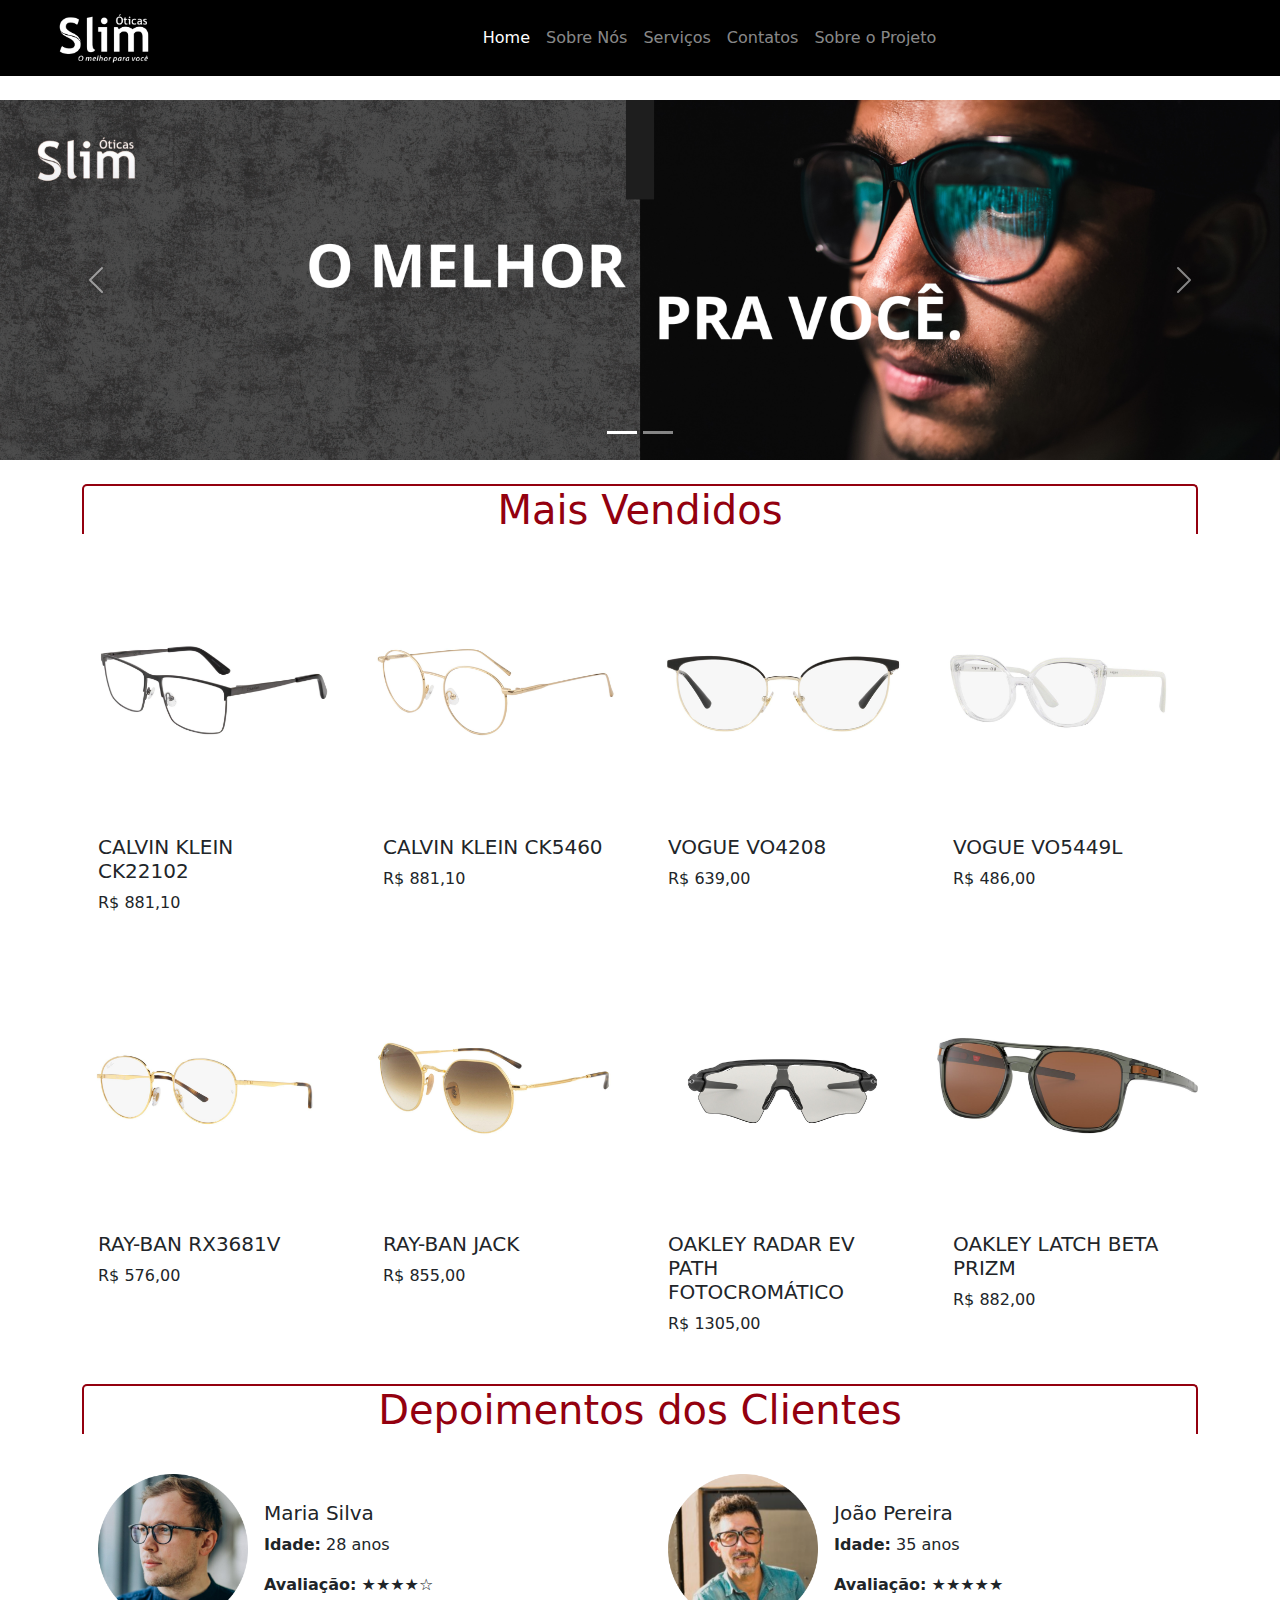
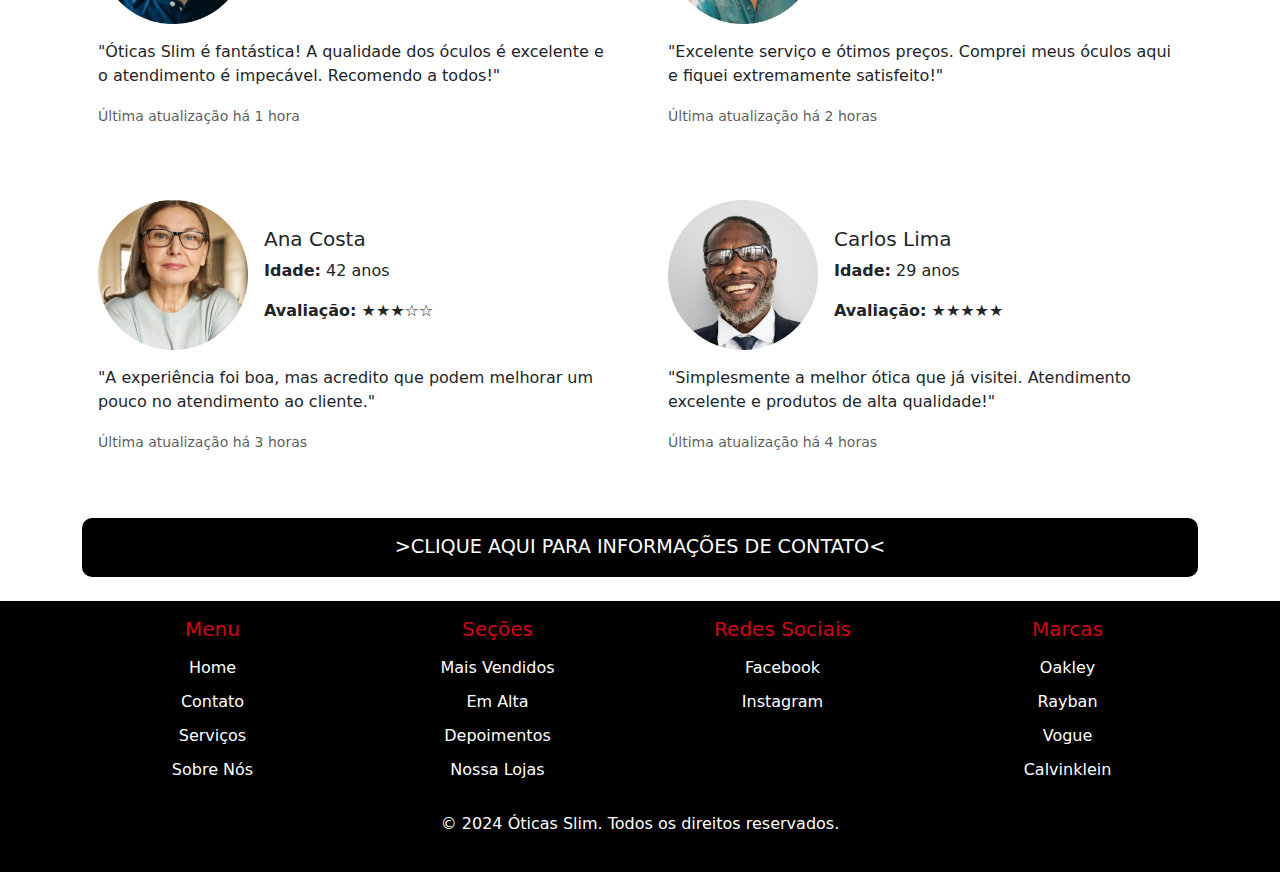
<file: Slim.Web1Projeto/Index.html>
<!DOCTYPE html>
<html lang="pt-br">
<head>
    <meta charset="UTF-8" />
    <meta name="viewport" content="width=device-width, initial-scale=1.0" />
    <link
      href="https://cdn.jsdelivr.net/npm/bootstrap@5.3.3/dist/css/bootstrap.min.css"
      rel="stylesheet"
      integrity="sha384-QWTKZyjpPEjISv5WaRU9OFeRpok6YctnYmDr5pNlyT2bRjXh0JMhjY6hW+ALEwIH"
      crossorigin="anonymous"
    />
    <link rel="stylesheet" href="Css/styles.css" />
    <title>Óticas Slim</title>
</head>
<body> 
      <nav class="navbar navbar-expand-sm navbar-dark navbar-custom">
      <div class="container-fluid">
          <a class="navbar-brand" href="Index.html"><img src="Imgs/Logo.png" alt="Logo" height="50"></a>
          <button class="navbar-toggler" type="button" data-bs-toggle="collapse" data-bs-target="#navbarNav" aria-controls="navbarNav" aria-expanded="false" aria-label="Toggle navigation">
              <span class="navbar-toggler-icon"></span>
          </button>
          <div class="collapse navbar-collapse justify-content-center" id="navbarNav">
              <ul class="navbar-nav">
                  <li class="nav-item">
                      <a class="nav-link active" aria-current="page" href="Index.html">Home</a>
                  </li>
                  <li class="nav-item">
                      <a class="nav-link" href="SobreNos.html">Sobre Nós</a>
                  </li>
                  <li class="nav-item">
                      <a class="nav-link" href="Servicos.html">Serviços</a>
                  </li>
                  <li class="nav-item">
                      <a class="nav-link" href="Contatos.html">Contatos</a>
                  </li>
                  <li class="nav-item ms-auto">
                    <a class="nav-link" href="SobreMim.html">Sobre o Projeto</a>
                  </li>
                
              </ul>
          </div>
      </div>
  </nav>
 
    <div id="carouselExampleIndicators" class="carousel slide mt-4">
        <div class="carousel-indicators">
            <button type="button" data-bs-target="#carouselExampleIndicators" data-bs-slide-to="0" class="active" aria-current="true" aria-label="Slide 1"></button>
            <button type="button" data-bs-target="#carouselExampleIndicators" data-bs-slide-to="1" aria-label="Slide 2"></button>
        </div>
        <div class="carousel-inner">
            <div class="carousel-item active">
                <img src="Imgs/Servicos/Carrossel3.png" class="d-block w-100" alt="Imagem 1">
            </div>
            <div class="carousel-item">
                <img src="Imgs/Servicos/Carrossel4.png" class="d-block w-100" alt="Imagem 2">
            </div>
        </div>
        <button class="carousel-control-prev" type="button" data-bs-target="#carouselExampleIndicators" data-bs-slide="prev">
            <span class="carousel-control-prev-icon" aria-hidden="true"></span>
            <span class="visually-hidden">Anterior</span>
        </button>
        <button class="carousel-control-next" type="button" data-bs-target="#carouselExampleIndicators" data-bs-slide="next">
            <span class="carousel-control-next-icon" aria-hidden="true"></span>
            <span class="visually-hidden">Próximo</span>
        </button>
    </div>
 
    
    <section id="MaisVendidos">
 
      <div class="container mt-4">
        <div class="divider">
          <h1>Mais Vendidos</h1>
        </div>
      </div>
 
      <div class="container mt-4">
        <div class="row row-cols-md-4 row-cols-lg-4 g-4">
          <div class="col">
            <div class="card h-100">
              <div class="square-image">
                <img src="Imgs/Servicos/Marcas/Calvinklein3.png" class="card-img-top" alt="Produto 1">
              </div>
              <div class="card-body topline">
                <h5 class="card-title">CALVIN KLEIN CK22102</h5>
                <p class="card-text">R$ 881,10</p>
              </div>
            </div>
          </div>
          <div class="col">
            <div class="card h-100">
              <div class="square-image">
                <img src="Imgs/Servicos/Marcas/Calvinklein4.png" class="card-img-top" alt="Produto 2">
              </div>
              <div class="card-body topline">
                <h5 class="card-title">CALVIN KLEIN CK5460</h5>
                <p class="card-text">R$ 881,10</p>
              </div>
            </div>
          </div>
          <div class="col">
            <div class="card h-100">
              <div class="square-image">
                <img src="Imgs/Servicos/Marcas/Vogue3.png" class="card-img-top" alt="Produto 3">
              </div>
              <div class="card-body topline">
                <h5 class="card-title">VOGUE VO4208</h5>
                <p class="card-text">R$ 639,00</p>
              </div>
            </div>
          </div>
          <div class="col">
            <div class="card h-100">
              <div class="square-image">
                <img src="Imgs/Servicos/Marcas/Vogue4.png" class="card-img-top" alt="Produto 4">
              </div>
              <div class="card-body topline">
                <h5 class="card-title">VOGUE VO5449L</h5>
                <p class="card-text">R$ 486,00</p>
              </div>
            </div>
          </div>
          <div class="col">
            <div class="card h-100">
              <div class="square-image">
                <img src="Imgs/Servicos/Marcas/Rayban3.png" class="card-img-top" alt="Produto 5">
              </div>
              <div class="card-body topline">
                <h5 class="card-title">RAY-BAN RX3681V</h5>
                <p class="card-text">R$ 576,00</p>
              </div>
            </div>
          </div>
          <div class="col">
            <div class="card h-100">
              <div class="square-image">
                <img src="Imgs/Servicos/Marcas/Rayban4.png" class="card-img-top" alt="Produto 6">
              </div>
              <div class="card-body topline">
                <h5 class="card-title">RAY-BAN JACK</h5>
                <p class="card-text">R$ 855,00</p>
              </div>
            </div>
          </div>
          <div class="col">
            <div class="card h-100">
              <div class="square-image">
                <img src="Imgs/Servicos/Marcas/Oakley3.png" class="card-img-top" alt="Produto 7">
              </div>
              <div class="card-body topline">
                <h5 class="card-title">OAKLEY RADAR EV PATH FOTOCROMÁTICO</h5>
                <p class="card-text">R$ 1305,00</p>
              </div>
            </div>
          </div>
          <div class="col">
            <div class="card h-100">
              <div class="square-image">
                <img src="Imgs/Servicos/Marcas/Oakley4.png" class="card-img-top" alt="Produto 8">
              </div>
              <div class="card-body topline">
                <h5 class="card-title">OAKLEY LATCH BETA PRIZM</h5>
                <p class="card-text">R$ 882,00</p>
              </div>
            </div>
          </div>
        </div>
      </div>
      <!-- Cards -->
    </section>
    
<section id="Depoimentos">
  <!-- Divisória do tópico -->
  <div class="container mt-4">
    <div class="divider">
      <h1>Depoimentos dos Clientes</h1>
    </div>
  </div>
  <!-- Divisória do tópico -->

  <!-- Depoimentos dos Clientes -->
<div class="container mt-4">
  <div class="row row-cols-1 row-cols-md-2 row-cols-lg-2 g-4">
    <div class="col">
      <div class="card mb-3 h-100">
        <div class="d-flex align-items-center p-3">
          <img src="Imgs/Home/Cliente1.png" class="img-fluid rounded testimonial-image" alt="Cliente 1">
          <div class="ms-3">
            <h5 class="card-title">Maria Silva</h5>
            <p class="card-text"><strong>Idade:</strong> 28 anos</p>
            <p class="card-text"><strong>Avaliação:</strong> ★★★★☆</p>
          </div>
        </div>
        <div class="card-body pt-0">
          <p class="card-text">"Óticas Slim é fantástica! A qualidade dos óculos é excelente e o atendimento é impecável. Recomendo a todos!"</p>
          <p class="card-text"><small class="text-body-secondary">Última atualização há 1 hora</small></p>
        </div>
      </div>
    </div>

    <div class="col">
      <div class="card mb-3 h-100">
        <div class="d-flex align-items-center p-3">
          <img src="Imgs/Home/Cliente2.png" class="img-fluid rounded testimonial-image" alt="Cliente 2">
          <div class="ms-3">
            <h5 class="card-title">João Pereira</h5>
            <p class="card-text"><strong>Idade:</strong> 35 anos</p>
            <p class="card-text"><strong>Avaliação:</strong> ★★★★★</p>
          </div>
        </div>
        <div class="card-body pt-0">
          <p class="card-text">"Excelente serviço e ótimos preços. Comprei meus óculos aqui e fiquei extremamente satisfeito!"</p>
          <p class="card-text"><small class="text-body-secondary">Última atualização há 2 horas</small></p>
        </div>
      </div>
    </div>

    <div class="col">
      <div class="card mb-3 h-100">
        <div class="d-flex align-items-center p-3">
          <img src="Imgs/Home/Cliente3.png" class="img-fluid rounded testimonial-image" alt="Cliente 3">
          <div class="ms-3">
            <h5 class="card-title">Ana Costa</h5>
            <p class="card-text"><strong>Idade:</strong> 42 anos</p>
            <p class="card-text"><strong>Avaliação:</strong> ★★★☆☆</p>
          </div>
        </div>
        <div class="card-body pt-0">
          <p class="card-text">"A experiência foi boa, mas acredito que podem melhorar um pouco no atendimento ao cliente."</p>
          <p class="card-text"><small class="text-body-secondary">Última atualização há 3 horas</small></p>
        </div>
      </div>
    </div>

    <div class="col">
      <div class="card mb-3 h-100">
        <div class="d-flex align-items-center p-3">
          <img src="Imgs/Home/Cliente4.png" class="img-fluid rounded testimonial-image" alt="Cliente 4">
          <div class="ms-3">
            <h5 class="card-title">Carlos Lima</h5>
            <p class="card-text"><strong>Idade:</strong> 29 anos</p>
            <p class="card-text"><strong>Avaliação:</strong> ★★★★★</p>
          </div>
        </div>
        <div class="card-body pt-0">
          <p class="card-text">"Simplesmente a melhor ótica que já visitei. Atendimento excelente e produtos de alta qualidade!"</p>
          <p class="card-text"><small class="text-body-secondary">Última atualização há 4 horas</small></p>
        </div>
      </div>
    </div>
     
  </div>
</div>
</section>

    <div class="container mt-4">
        <a href="Contatos.html" class="full-width-button"> &gtClique aqui para informações de contato&lt </a>
    </div>
    
    <footer class="footer-custom text-white text-center py-3 mt-4">
      <div class="container">
            <div class="row">
              <div class="col-md-3 col-sm-6 footer-section">
                <h5>Menu</h5>
                <a href="Index.html" class="footer-link ">Home</a>
                <a href="Contatos.html" class="footer-link">Contato</a>
                <a href="Servicos.html" class="footer-link">Serviços</a>
                <a href="SobreNos.html" class="footer-link">Sobre Nós</a>
              </div>
              <div class="col-md-3 col-sm-6 footer-section">
                  <h5>Seções</h5>
                  <a href="Index.html#MaisVendidos" class="footer-link ">Mais Vendidos</a>
                  <a href="Servicos.html#EmAlta" class="footer-link">Em Alta</a>
                  <a href="Index.html#Depoimentos" class="footer-link">Depoimentos</a>
                  <a href="Contatos.html#NossaLojas" class="footer-link">Nossa Lojas</a>
              </div>
              
              <div class="col-md-3 col-sm-6 footer-section">
                  <h5>Redes Sociais</h5>
                  <a href="https://pt-br.facebook.com/oticas.slim" target="_blank" class="social-link">Facebook</a>
                  <a href="https://www.instagram.com/oticasslim/" target="_blank" class="social-link">Instagram</a>
              </div>
              
              <div class="col-md-3 col-sm-6 footer-section">
                <h5>Marcas</h5>
                <a href="Servicos.html#Oakley" class="footer-link ">Oakley</a>
                <a href="Servicos.html#Rayban" class="footer-link">Rayban</a>
                <a href="Servicos.html#Vogue" class="footer-link">Vogue</a>
                <a href="Servicos.html#Calvinklein" class="footer-link">Calvinklein</a>
              </div>
              <div class="col-md-12 footer-section">

                  <p class="mb-0"> © 2024 Óticas Slim. Todos os direitos reservados.</p>
              </div>
            </div>
        </div>
  </footer>
  

    <script src="Js/IndexJs.js"></script>
    <script src="https://code.jquery.com/jquery-3.5.1.slim.min.js"></script>
  <script src="https://cdn.jsdelivr.net/npm/@popperjs/core@2.5.4/dist/umd/popper.min.js"></script>
  <script src="https://stackpath.bootstrapcdn.com/bootstrap/4.5.2/js/bootstrap.min.js"></script>
    <script src="https://cdn.jsdelivr.net/npm/bootstrap@5.3.3/dist/js/bootstrap.bundle.min.js" integrity="sha384-YvpcrYf0tY3lHB60NNkmXc5s9fDVZLESaAA55NDzOxhy9GkcIdslK1eN7N6jIeHz" crossorigin="anonymous"></script>
</body>
</html>
</file>
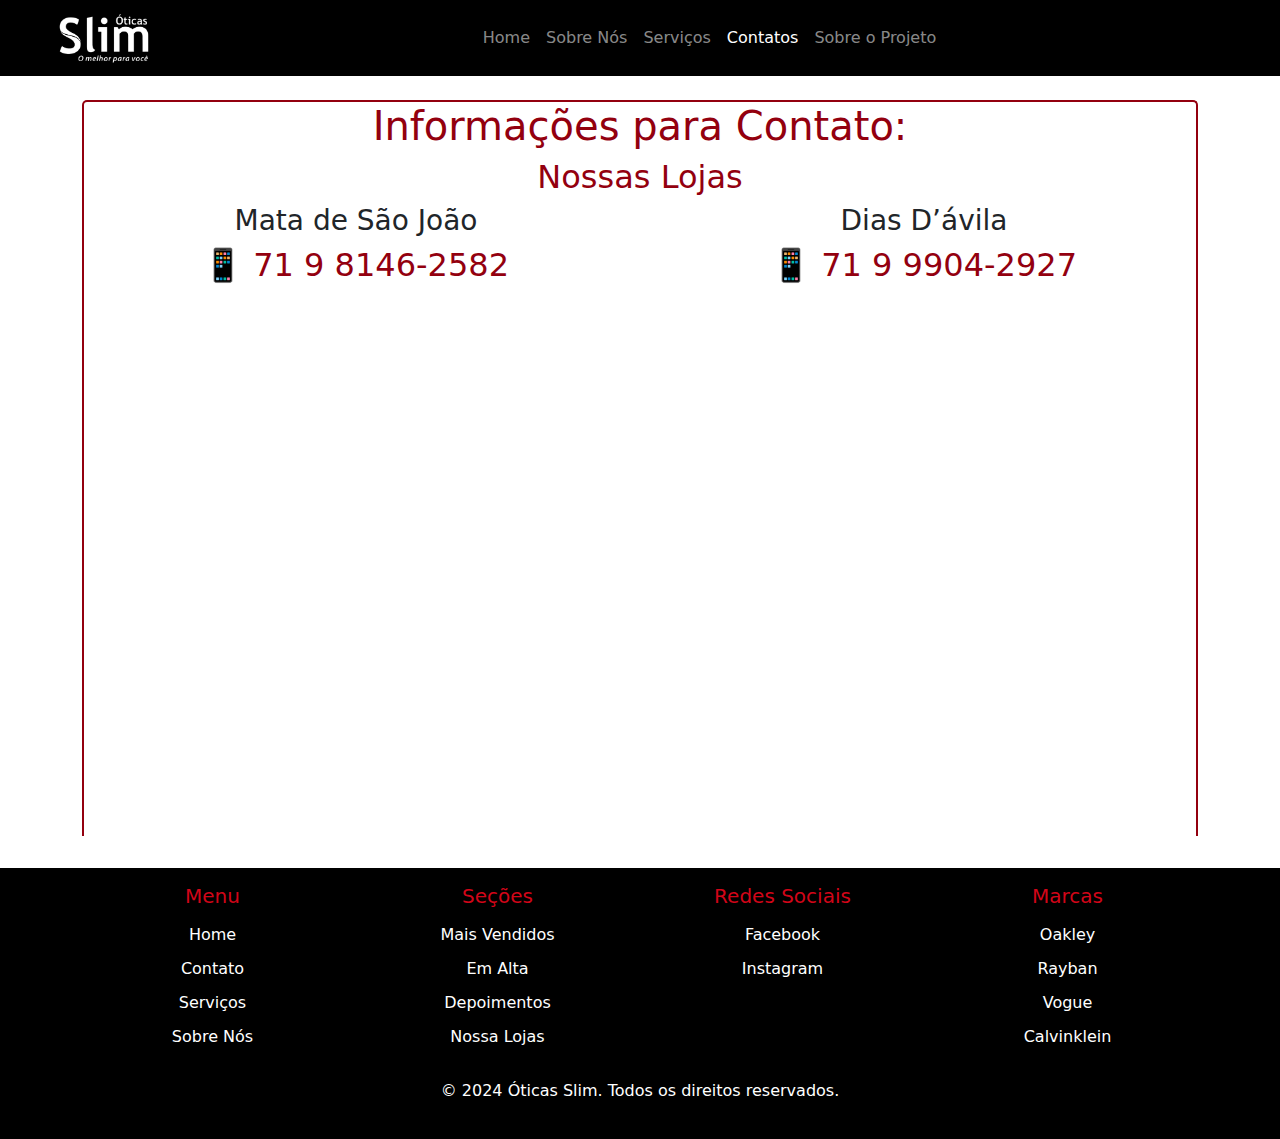
<file: Slim.Web1Projeto/Contatos.html>
<!DOCTYPE html>
<html lang="pt-br">
<head>
    <meta charset="UTF-8" />
    <meta name="viewport" content="width=device-width, initial-scale=1.0" />
    <link
        href="https://cdn.jsdelivr.net/npm/bootstrap@5.3.3/dist/css/bootstrap.min.css"
        rel="stylesheet"
        integrity="sha384-QWTKZyjpPEjISv5WaRU9OFeRpok6YctnYmDr5pNlyT2bRjXh0JMhjY6hW+ALEwIH"
        crossorigin="anonymous"
    />
    <link rel="stylesheet" href="Css/styles.css" />
    <title>Óticas Slim - Sobre Nós</title>
</head>
<body>
     
    <nav class="navbar navbar-expand-sm navbar-dark navbar-custom">
        <div class="container-fluid">
            <a class="navbar-brand" href="Index.html"><img src="Imgs/Logo.png" alt="Logo" height="50"></a>
            <button class="navbar-toggler" type="button" data-bs-toggle="collapse" data-bs-target="#navbarNav" aria-controls="navbarNav" aria-expanded="false" aria-label="Toggle navigation">
                <span class="navbar-toggler-icon"></span>
            </button>
            <div class="collapse navbar-collapse justify-content-center" id="navbarNav">
                <ul class="navbar-nav">
                    <li class="nav-item">
                        <a class="nav-link " aria-current="page" href="Index.html">Home</a>
                    </li>
                    <li class="nav-item">
                        <a class="nav-link" href="SobreNos.html">Sobre Nós</a>
                    </li>
                    <li class="nav-item">
                        <a class="nav-link" href="Servicos.html">Serviços</a>
                    </li>
                    <li class="nav-item">
                        <a class="nav-link active" href="Contatos.html">Contatos</a>
                    </li>
                    <li class="nav-item ms-auto">
                        <a class="nav-link" href="SobreMim.html">Sobre o Projeto</a>
                    </li>
                </ul>
            </div>
        </div>
    </nav>
    
    <div id="NossaLojas" class="container mt-4">
        <div class="divider">
            <h1>Informações para Contato:</h1>
            <section>
                <h2>Nossas Lojas</h2>
                <div class="row">
                    <div class="col-md-6">
                        <h3>Mata de São João</h3>
                        <h2>📱 71 9 8146-2582</h2>
                        <div class="iframe-container">
                            <iframe src="https://www.google.com/maps/embed?pb=!1m18!1m12!1m3!1d31158.145598905383!2d-38.344341963078925!3d-12.531509447921506!2m3!1f0!2f0!3f0!3m2!1i1024!2i768!4f13.1!3m3!1m2!1s0x7165fc425a9b209%3A0x4d78f4d508031d6e!2zTWF0YSBkZSBTw6NvIEpvw6NvLCBCQSwgNDgyODAtMDAw!5e0!3m2!1spt-BR!2sbr!4v1721846798183!5m2!1spt-BR!2sbr" allowfullscreen="" loading="lazy" referrerpolicy="no-referrer-when-downgrade"></iframe>
                        </div>
                    </div>
                    <div class="col-md-6">
                        <h3>Dias D’ávila</h3>
                        <h2>📱 71 9 9904-2927</h2>
                        <div class="iframe-container">
                            <iframe src="https://www.google.com/maps/embed?pb=!1m18!1m12!1m3!1d3893.5724734531395!2d-38.305939025296176!3d-12.610403752650363!2m3!1f0!2f0!3f0!3m2!1i1024!2i768!4f13.1!3m3!1m2!1s0x7165d9a715d0ae7%3A0xa95c23ab125a2192!2s%C3%93ticas%20Slim!5e0!3m2!1spt-BR!2sbr!4v1721846583328!5m2!1spt-BR!2sbr" allowfullscreen="" loading="lazy" referrerpolicy="no-referrer-when-downgrade"></iframe>
                        </div>
                    </div>
                </div>
            </section>
        </div>
    </div>
    

        

       
    </div>
 
    <footer class="footer-custom text-white text-center py-3 mt-4">
        <div class="container">
              <div class="row">
                <div class="col-md-3 col-sm-6 footer-section">
                  <h5>Menu</h5>
                  <a href="Index.html" class="footer-link ">Home</a>
                  <a href="Contatos.html" class="footer-link">Contato</a>
                  <a href="Servicos.html" class="footer-link">Serviços</a>
                  <a href="SobreNos.html" class="footer-link">Sobre Nós</a>
                </div>
                <div class="col-md-3 col-sm-6 footer-section">
                    <h5>Seções</h5>
                    <a href="Index.html#MaisVendidos" class="footer-link ">Mais Vendidos</a>
                    <a href="Servicos.html#EmAlta" class="footer-link">Em Alta</a>
                    <a href="Index.html#Depoimentos" class="footer-link">Depoimentos</a>
                    <a href="Contatos.html#NossaLojas" class="footer-link">Nossa Lojas</a>
                </div>
                
                <div class="col-md-3 col-sm-6 footer-section">
                    <h5>Redes Sociais</h5>
                    <a href="https://pt-br.facebook.com/oticas.slim" target="_blank" class="social-link">Facebook</a>
                    <a href="https://www.instagram.com/oticasslim/" target="_blank" class="social-link">Instagram</a>
                </div>
                
                <div class="col-md-3 col-sm-6 footer-section">
                  <h5>Marcas</h5>
                  <a href="Servicos.html#Oakley" class="footer-link ">Oakley</a>
                  <a href="Servicos.html#Rayban" class="footer-link">Rayban</a>
                  <a href="Servicos.html#Vogue" class="footer-link">Vogue</a>
                  <a href="Servicos.html#Calvinklein" class="footer-link">Calvinklein</a>
                </div>
                <div class="col-md-12 footer-section">
  
                    <p class="mb-0"> © 2024 Óticas Slim. Todos os direitos reservados.</p>
                </div>
              </div>
          </div>
    </footer>

    <script src="Js/IndexJs.js"></script>
    <script src="https://code.jquery.com/jquery-3.5.1.slim.min.js"></script>
    <script src="https://cdn.jsdelivr.net/npm/@popperjs/core@2.5.4/dist/umd/popper.min.js"></script>
    <script src="https://stackpath.bootstrapcdn.com/bootstrap/4.5.2/js/bootstrap.min.js"></script>
    <script src="https://cdn.jsdelivr.net/npm/bootstrap@5.3.3/dist/js/bootstrap.bundle.min.js" integrity="sha384-YvpcrYf0tY3lHB60NNkmXc5s9fDVZLESaAA55NDzOxhy9GkcIdslK1eN7N6jIeHz" crossorigin="anonymous"></script>
</body>
</html>
</file>
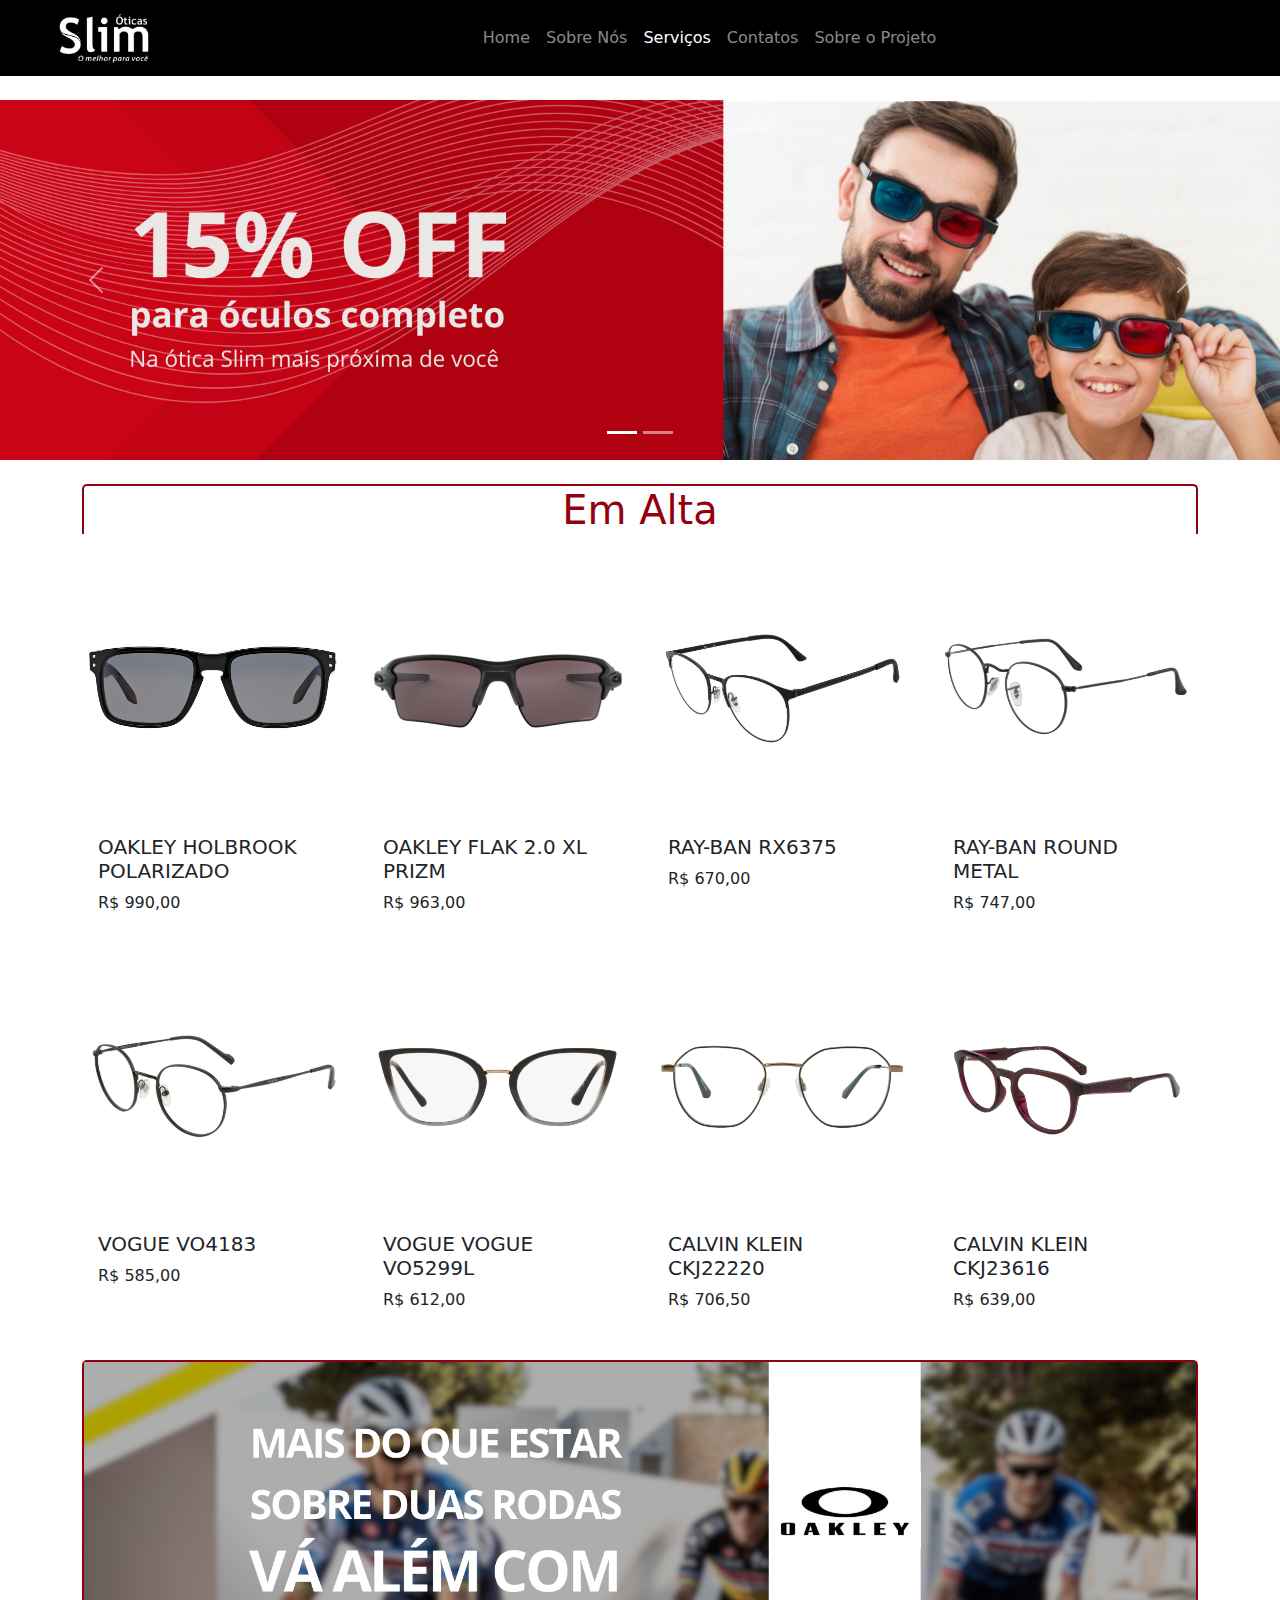
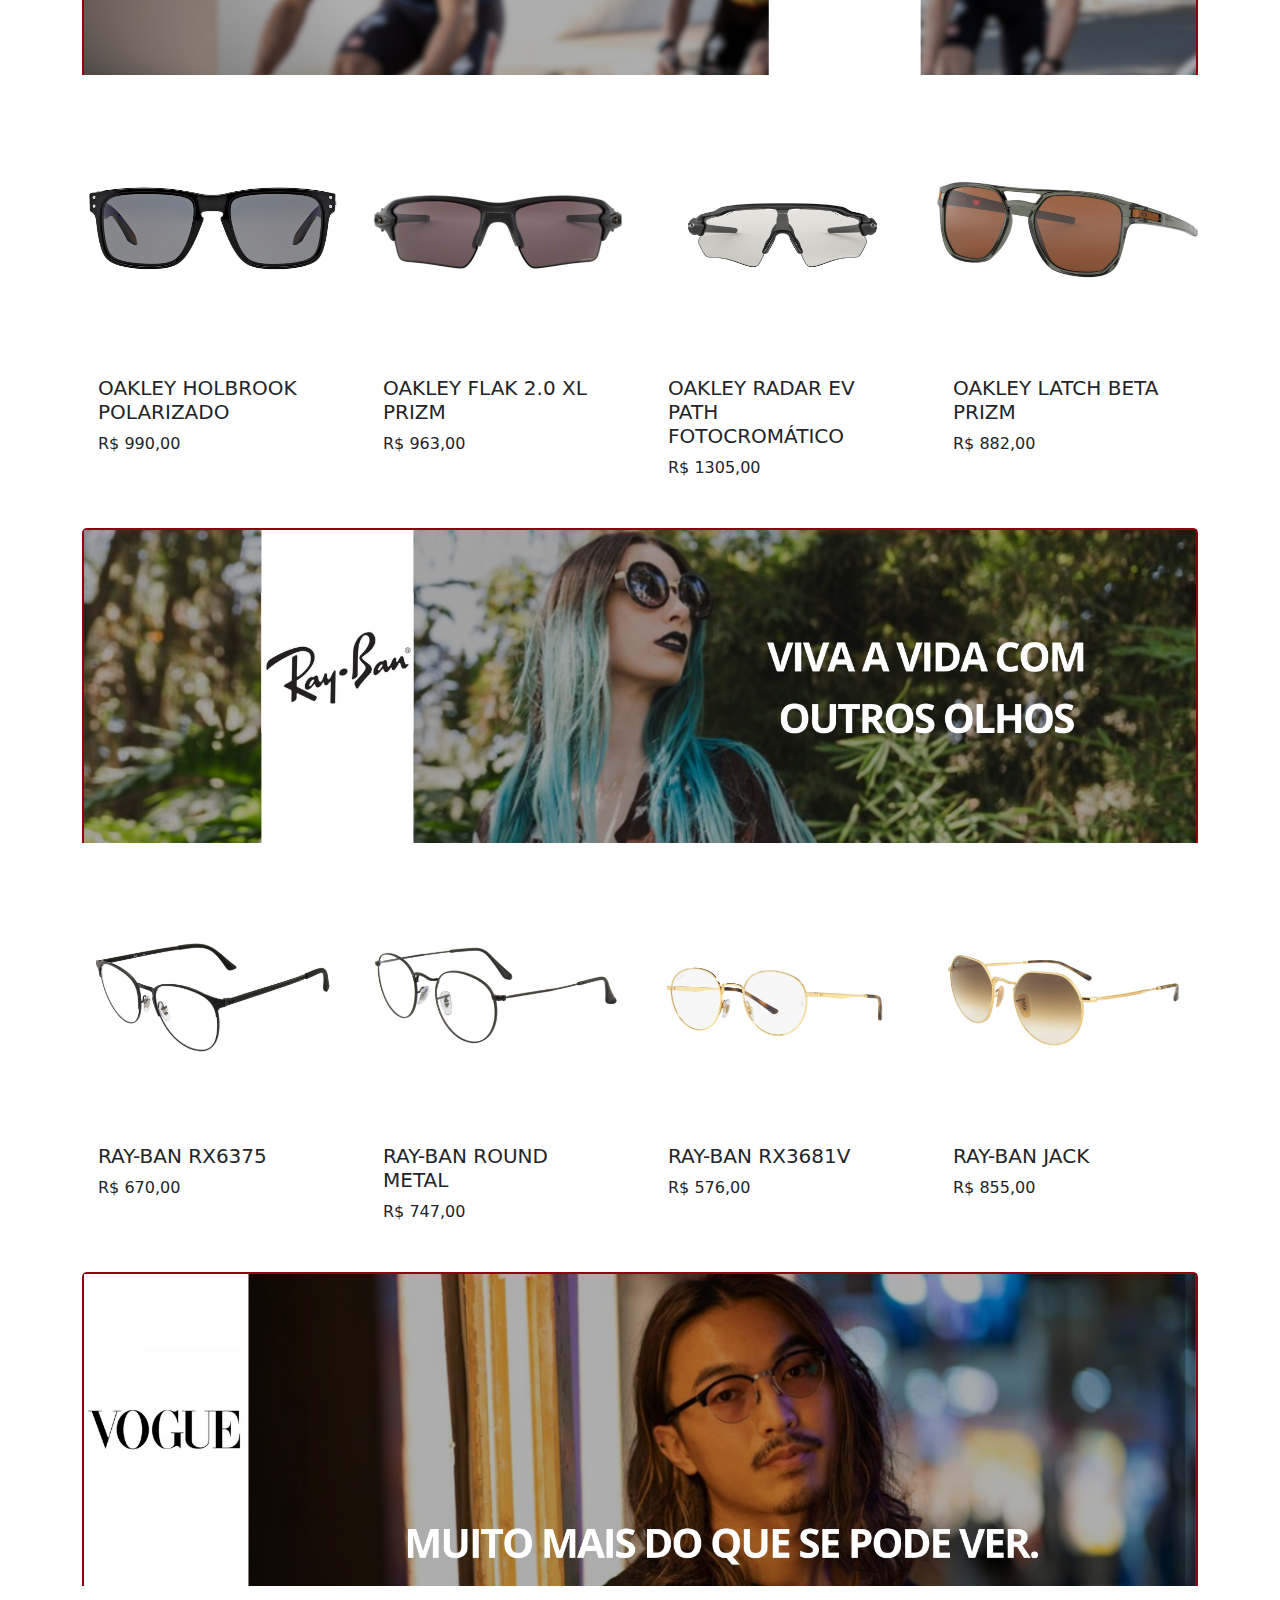
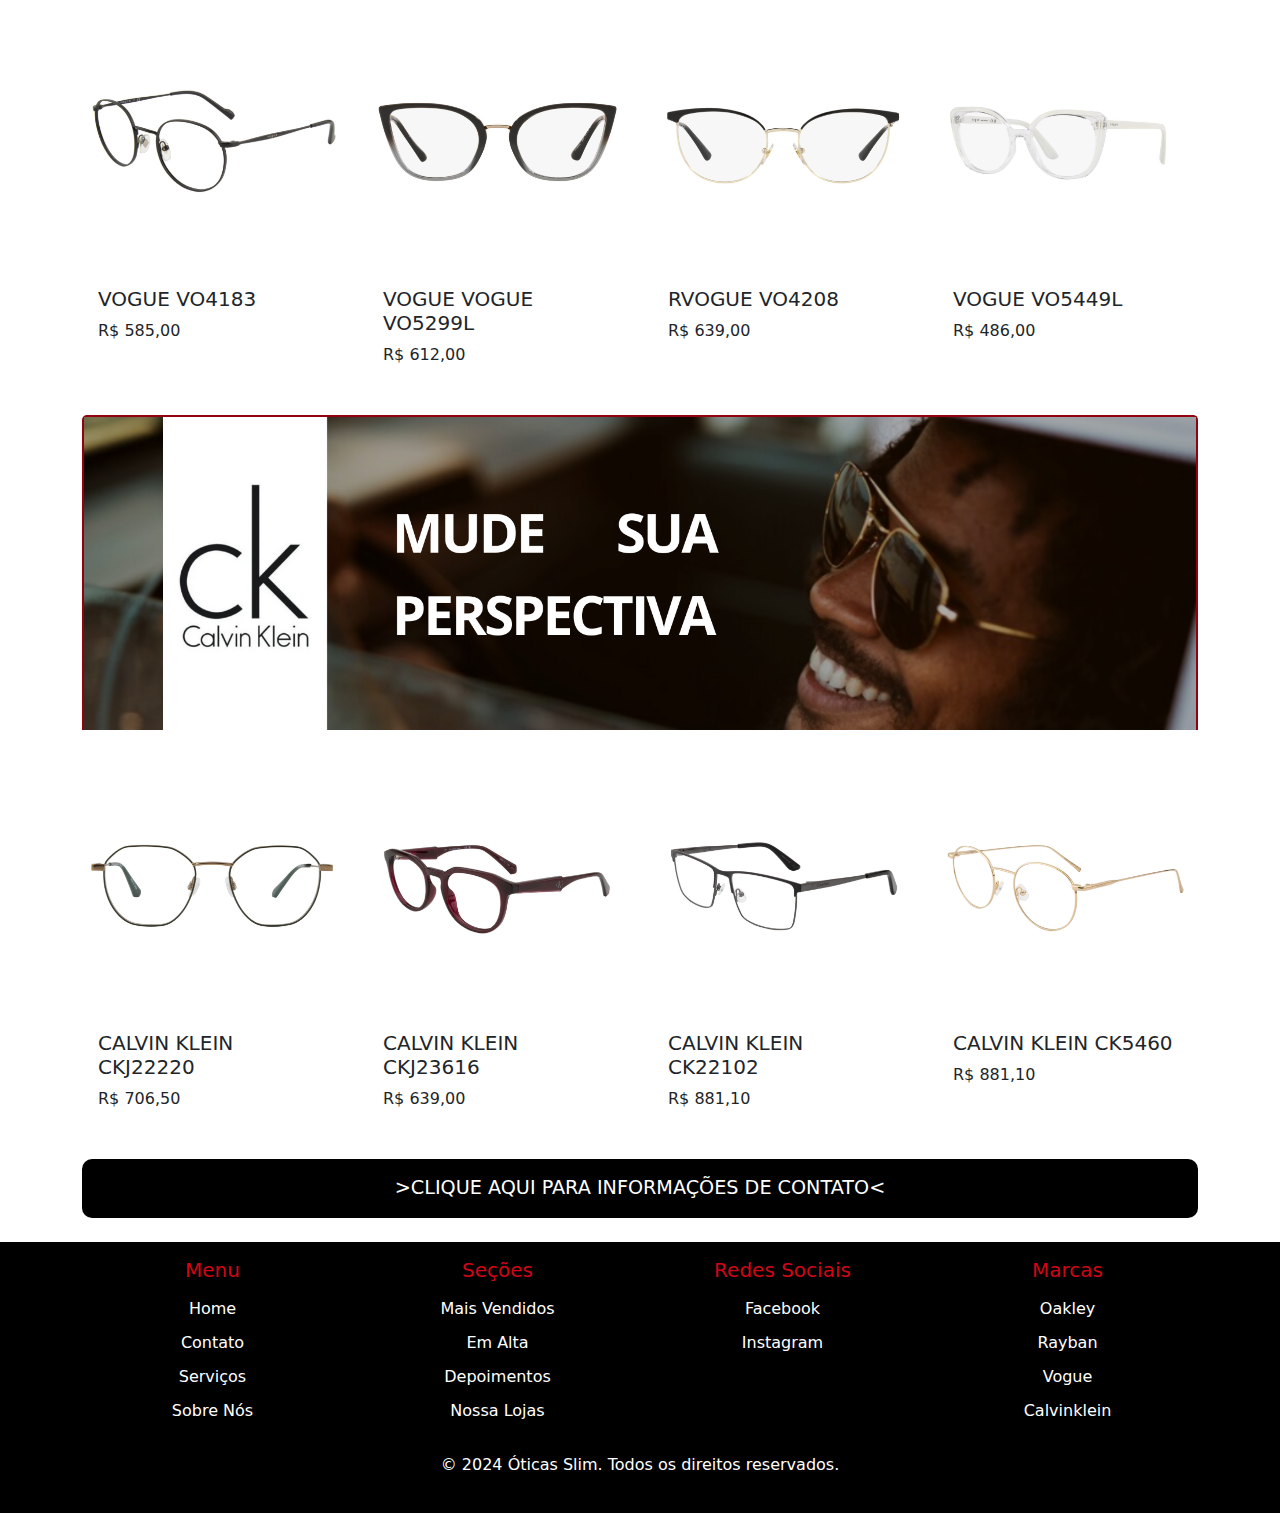
<file: Slim.Web1Projeto/Servicos.html>
<!DOCTYPE html>
<html lang="pt-br">
<head>
    <meta charset="UTF-8" />
    <meta name="viewport" content="width=device-width, initial-scale=1.0" />
    <link
      href="https://cdn.jsdelivr.net/npm/bootstrap@5.3.3/dist/css/bootstrap.min.css"
      rel="stylesheet"
      integrity="sha384-QWTKZyjpPEjISv5WaRU9OFeRpok6YctnYmDr5pNlyT2bRjXh0JMhjY6hW+ALEwIH"
      crossorigin="anonymous"
    />
    <link rel="stylesheet" href="Css/styles.css" />
    <title>Óticas Slim</title>
</head>
<body> 
    <nav class="navbar navbar-expand-sm navbar-dark navbar-custom">
      <div class="container-fluid">
          <a class="navbar-brand" href="Index.html"><img src="Imgs/Logo.png" alt="Logo" height="50"></a>
          <button class="navbar-toggler" type="button" data-bs-toggle="collapse" data-bs-target="#navbarNav" aria-controls="navbarNav" aria-expanded="false" aria-label="Toggle navigation">
              <span class="navbar-toggler-icon"></span>
          </button>
          <div class="collapse navbar-collapse justify-content-center" id="navbarNav">
              <ul class="navbar-nav">
                  <li class="nav-item">
                      <a class="nav-link " aria-current="page" href="Index.html">Home</a>
                  </li>
                  <li class="nav-item">
                      <a class="nav-link" href="SobreNos.html">Sobre Nós</a>
                  </li>
                  <li class="nav-item">
                      <a class="nav-link active" href="Servicos.html">Serviços</a>
                  </li>
                  <li class="nav-item">
                      <a class="nav-link" href="Contatos.html">Contatos</a>
                  </li>
                  <li class="nav-item ms-auto">
                    <a class="nav-link" href="SobreMim.html">Sobre o Projeto</a>
                </li>
              </ul>
          </div>
      </div>
  </nav> 
<div id="carouselExampleIndicators" class="carousel slide mt-4">
    <div class="carousel-indicators">
        <button type="button" data-bs-target="#carouselExampleIndicators" data-bs-slide-to="0" class="active" aria-current="true" aria-label="Slide 1"></button>
        <button type="button" data-bs-target="#carouselExampleIndicators" data-bs-slide-to="1" aria-label="Slide 2"></button>
    </div>
    <div class="carousel-inner">
        <div class="carousel-item active">
            <img src="Imgs/Servicos/Carrossel1.png" class="d-block w-100" alt="Imagem 1">
        </div>
        <div class="carousel-item">
            <img src="Imgs/Servicos/Carrossel2.png" class="d-block w-100" alt="Imagem 2">
        </div>
    </div>
    <button class="carousel-control-prev" type="button" data-bs-target="#carouselExampleIndicators" data-bs-slide="prev">
        <span class="carousel-control-prev-icon" aria-hidden="true"></span>
        <span class="visually-hidden">Anterior</span>
    </button>
    <button class="carousel-control-next" type="button" data-bs-target="#carouselExampleIndicators" data-bs-slide="next">
        <span class="carousel-control-next-icon" aria-hidden="true"></span>
        <span class="visually-hidden">Próximo</span>
    </button>
</div> 

<section id="EmAlta"> 
  <div class="container mt-4">
    <div class="divider">
      <h1>Em Alta</h1>
    </div>
  </div> 
  <div class="container mt-4">
    <div class="row row-cols-md-4 row-cols-lg-4 g-4">
      <div class="col">
        <div class="card h-100">
          <div class="square-image">
            <img src="Imgs/Servicos/Marcas/Oakley1.png" class="card-img-top" alt="Produto 1">
          </div>
          <div class="card-body topline">
            <h5 class="card-title">OAKLEY HOLBROOK POLARIZADO
            </h5>
            <p class="card-text">R$ 990,00</p>
          </div>
        </div>
      </div>
      <div class="col">
        <div class="card h-100">
          <div class="square-image">
            <img src="Imgs/Servicos/Marcas/Oakley2.png" class="card-img-top" alt="Produto 2">
          </div>
          <div class="card-body topline">
            <h5 class="card-title">OAKLEY FLAK 2.0 XL PRIZM</h5>
            <p class="card-text">R$ 963,00</p>
          </div>
        </div>
      </div>

      <div class="col">
        <div class="card h-100">
          <div class="square-image">
            <img src="Imgs/Servicos/Marcas/Rayban1.png" class="card-img-top" alt="Produto 1">
          </div>
          <div class="card-body topline">
            <h5 class="card-title">RAY-BAN RX6375
            </h5>
            <p class="card-text">R$ 670,00</p>
          </div>
        </div>
      </div>
      <div class="col">
        <div class="card h-100">
          <div class="square-image">
            <img src="Imgs/Servicos/Marcas/Rayban2.png" class="card-img-top" alt="Produto 2">
          </div>
          <div class="card-body topline">
            <h5 class="card-title">RAY-BAN ROUND METAL</h5>
            <p class="card-text">R$ 747,00</p>
          </div>
        </div>
      </div>

      <div class="col">
        <div class="card h-100">
          <div class="square-image">
            <img src="Imgs/Servicos/Marcas/Vogue1.png" class="card-img-top" alt="Produto 1">
          </div>
          <div class="card-body topline">
            <h5 class="card-title">VOGUE VO4183
            </h5>
            <p class="card-text">R$ 585,00</p>
          </div>
        </div>
      </div>
      <div class="col">
        <div class="card h-100">
          <div class="square-image">
            <img src="Imgs/Servicos/Marcas/Vogue2.png" class="card-img-top" alt="Produto 2">
          </div>
          <div class="card-body topline">
            <h5 class="card-title">VOGUE VOGUE VO5299L</h5>
            <p class="card-text">R$ 612,00</p>
          </div>
        </div>
      </div>

      <div class="col">
        <div class="card h-100">
          <div class="square-image">
            <img src="Imgs/Servicos/Marcas/Calvinklein1.png" class="card-img-top" alt="Produto 1">
          </div>
          <div class="card-body topline">
            <h5 class="card-title">CALVIN KLEIN CKJ22220
            </h5>
            <p class="card-text">R$ 706,50</p>
          </div>
        </div>
      </div>
      <div class="col">
        <div class="card h-100">
          <div class="square-image">
            <img src="Imgs/Servicos/Marcas/Calvinklein2.png" class="card-img-top" alt="Produto 2">
          </div>
          <div class="card-body topline">
            <h5 class="card-title">CALVIN KLEIN CKJ23616</h5>
            <p class="card-text">R$ 639,00</p>
          </div>
        </div>
      </div>
    </div>
  </div> 
</section>

<section id="Oakley"> 
  <div class="container mt-4">
      <div class="divider">
          <img src="Imgs/OAKLEY.png" alt="Oakley" class="divider-img">
      </div>
  </div>

  <!-- Cards -->
  <div class="container mt-4">
      <div class="row row-cols-md-2 row-cols-lg-4 g-4">
        <div class="col">
          <div class="card h-100">
            <div class="square-image">
              <img src="Imgs/Servicos/Marcas/Oakley1.png" class="card-img-top" alt="Produto 1">
            </div>
            <div class="card-body topline">
              <h5 class="card-title">OAKLEY HOLBROOK POLARIZADO
              </h5>
              <p class="card-text">R$ 990,00</p>
            </div>
          </div>
        </div>
        <div class="col">
          <div class="card h-100">
            <div class="square-image">
              <img src="Imgs/Servicos/Marcas/Oakley2.png" class="card-img-top" alt="Produto 2">
            </div>
            <div class="card-body topline">
              <h5 class="card-title">OAKLEY FLAK 2.0 XL PRIZM</h5>
              <p class="card-text">R$ 963,00</p>
            </div>
          </div>
        </div>
        <div class="col">
          <div class="card h-100">
            <div class="square-image">
              <img src="Imgs/Servicos/Marcas/Oakley3.png" class="card-img-top" alt="Produto 1">
            </div>
            <div class="card-body topline">
              <h5 class="card-title">OAKLEY RADAR EV PATH FOTOCROMÁTICO</h5>
              <p class="card-text">R$ 1305,00</p>
            </div>
          </div>
        </div>
        <div class="col">
          <div class="card h-100">
            <div class="square-image">
              <img src="Imgs/Servicos/Marcas/Oakley4.png" class="card-img-top" alt="Produto 2">
            </div>
            <div class="card-body topline">
              <h5 class="card-title">OAKLEY LATCH BETA PRIZM</h5>
              <p class="card-text">R$ 882,00</p>
            </div>
          </div>
        </div> 
      </div>
  </div>
</section>

<section id="Rayban"> 
  <div class="container mt-4">
      <div class="divider">
          <img src="Imgs/RAYBAN.png" alt="Rayban" class="divider-img">
      </div>
  </div>

  <!-- Cards -->
  <div class="container mt-4">
      <div class="row row-cols-md-2 row-cols-lg-4 g-4">
        <div class="col">
          <div class="card h-100">
            <div class="square-image">
              <img src="Imgs/Servicos/Marcas/Rayban1.png" class="card-img-top" alt="Produto 1">
            </div>
            <div class="card-body topline">
              <h5 class="card-title">RAY-BAN RX6375
              </h5>
              <p class="card-text">R$ 670,00</p>
            </div>
          </div>
        </div>
        <div class="col">
          <div class="card h-100">
            <div class="square-image">
              <img src="Imgs/Servicos/Marcas/Rayban2.png" class="card-img-top" alt="Produto 2">
            </div>
            <div class="card-body topline">
              <h5 class="card-title">RAY-BAN ROUND METAL</h5>
              <p class="card-text">R$ 747,00</p>
            </div>
          </div>
        </div>
        <div class="col">
          <div class="card h-100">
            <div class="square-image">
              <img src="Imgs/Servicos/Marcas/Rayban3.png" class="card-img-top" alt="Produto 1">
            </div>
            <div class="card-body topline">
              <h5 class="card-title">RAY-BAN RX3681V</h5>
              <p class="card-text">R$ 576,00</p>
            </div>
          </div>
        </div>
        <div class="col">
          <div class="card h-100">
            <div class="square-image">
              <img src="Imgs/Servicos/Marcas/Rayban4.png" class="card-img-top" alt="Produto 2">
            </div>
            <div class="card-body topline">
              <h5 class="card-title">RAY-BAN JACK</h5>
              <p class="card-text">R$ 855,00</p>
            </div>
          </div>
        </div> 
      </div>
  </div>
</section>

<section id="Vogue">
  <!-- Divisória da marca-->
  <div class="container mt-4">
      <div class="divider">
          <img src="Imgs/VOGUE.png" alt="Vogue" class="divider-img">
      </div>
  </div>

  <!-- Cards -->
  <div class="container mt-4">
      <div class="row row-cols-md-2 row-cols-lg-4 g-4">
        <div class="col">
          <div class="card h-100">
            <div class="square-image">
              <img src="Imgs/Servicos/Marcas/Vogue1.png" class="card-img-top" alt="Produto 1">
            </div>
            <div class="card-body topline">
              <h5 class="card-title">VOGUE VO4183
              </h5>
              <p class="card-text">R$ 585,00</p>
            </div>
          </div>
        </div>
        <div class="col">
          <div class="card h-100">
            <div class="square-image">
              <img src="Imgs/Servicos/Marcas/Vogue2.png" class="card-img-top" alt="Produto 2">
            </div>
            <div class="card-body topline">
              <h5 class="card-title">VOGUE VOGUE VO5299L</h5>
              <p class="card-text">R$ 612,00</p>
            </div>
          </div>
        </div>
        <div class="col">
          <div class="card h-100">
            <div class="square-image">
              <img src="Imgs/Servicos/Marcas/Vogue3.png" class="card-img-top" alt="Produto 1">
            </div>
            <div class="card-body topline">
              <h5 class="card-title">RVOGUE VO4208</h5>
              <p class="card-text">R$ 639,00</p>
            </div>
          </div>
        </div>
        <div class="col">
          <div class="card h-100">
            <div class="square-image">
              <img src="Imgs/Servicos/Marcas/Vogue4.png" class="card-img-top" alt="Produto 2">
            </div>
            <div class="card-body topline">
              <h5 class="card-title">VOGUE VO5449L</h5>
              <p class="card-text">R$ 486,00</p>
            </div>
          </div>
        </div> 
      </div>
  </div>
</section>

<section id="Calvinklein"> 
  <div class="container mt-4">
      <div class="divider">
          <img src="Imgs/CALVINKLEIN.png" alt="Calvinklein" class="divider-img">
      </div>
  </div>
 
  <div class="container mt-4">
      <div class="row row-cols-md-2 row-cols-lg-4 g-4">
        <div class="col">
          <div class="card h-100">
            <div class="square-image">
              <img src="Imgs/Servicos/Marcas/Calvinklein1.png" class="card-img-top" alt="Produto 1">
            </div>
            <div class="card-body topline">
              <h5 class="card-title">CALVIN KLEIN CKJ22220
              </h5>
              <p class="card-text">R$ 706,50</p>
            </div>
          </div>
        </div>
        <div class="col">
          <div class="card h-100">
            <div class="square-image">
              <img src="Imgs/Servicos/Marcas/Calvinklein2.png" class="card-img-top" alt="Produto 2">
            </div>
            <div class="card-body topline">
              <h5 class="card-title">CALVIN KLEIN CKJ23616</h5>
              <p class="card-text">R$ 639,00</p>
            </div>
          </div>
        </div>
        <div class="col">
          <div class="card h-100">
            <div class="square-image">
              <img src="Imgs/Servicos/Marcas/Calvinklein3.png" class="card-img-top" alt="Produto 1">
            </div>
            <div class="card-body topline">
              <h5 class="card-title">CALVIN KLEIN CK22102</h5>
              <p class="card-text">R$ 881,10</p>
            </div>
          </div>
        </div>
        <div class="col">
          <div class="card h-100">
            <div class="square-image">
              <img src="Imgs/Servicos/Marcas/Calvinklein4.png" class="card-img-top" alt="Produto 2">
            </div>
            <div class="card-body topline">
              <h5 class="card-title">CALVIN KLEIN CK5460</h5>
              <p class="card-text">R$ 881,10</p>
            </div>
          </div>
        </div> 
      </div>
  </div>
</section>
 
    <div class="container mt-4">
        <a href="Contatos.html" class="full-width-button"> &gtClique aqui para informações de contato&lt </a>
    </div>
    
    <footer class="footer-custom text-white text-center py-3 mt-4">
      <div class="container">
            <div class="row">
              <div class="col-md-3 col-sm-6 footer-section">
                <h5>Menu</h5>
                <a href="Index.html" class="footer-link ">Home</a>
                <a href="Contatos.html" class="footer-link">Contato</a>
                <a href="Servicos.html" class="footer-link">Serviços</a>
                <a href="SobreNos.html" class="footer-link">Sobre Nós</a>
              </div>
              <div class="col-md-3 col-sm-6 footer-section">
                  <h5>Seções</h5>
                  <a href="Index.html#MaisVendidos" class="footer-link ">Mais Vendidos</a>
                  <a href="Servicos.html#EmAlta" class="footer-link">Em Alta</a>
                  <a href="Index.html#Depoimentos" class="footer-link">Depoimentos</a>
                  <a href="Contatos.html#NossaLojas" class="footer-link">Nossa Lojas</a>
              </div>
              
              <div class="col-md-3 col-sm-6 footer-section">
                  <h5>Redes Sociais</h5>
                  <a href="https://pt-br.facebook.com/oticas.slim" target="_blank" class="social-link">Facebook</a>
                  <a href="https://www.instagram.com/oticasslim/" target="_blank" class="social-link">Instagram</a>
              </div>
              
              <div class="col-md-3 col-sm-6 footer-section">
                <h5>Marcas</h5>
                <a href="Servicos.html#Oakley" class="footer-link ">Oakley</a>
                <a href="Servicos.html#Rayban" class="footer-link">Rayban</a>
                <a href="Servicos.html#Vogue" class="footer-link">Vogue</a>
                <a href="Servicos.html#Calvinklein" class="footer-link">Calvinklein</a>
              </div>
              <div class="col-md-12 footer-section">

                  <p class="mb-0"> © 2024 Óticas Slim. Todos os direitos reservados.</p>
              </div>
            </div>
        </div>
  </footer>

    <script src="Js/IndexJs.js"></script>
    <script src="https://code.jquery.com/jquery-3.5.1.slim.min.js"></script>
  <script src="https://cdn.jsdelivr.net/npm/@popperjs/core@2.5.4/dist/umd/popper.min.js"></script>
  <script src="https://stackpath.bootstrapcdn.com/bootstrap/4.5.2/js/bootstrap.min.js"></script>
    <script src="https://cdn.jsdelivr.net/npm/bootstrap@5.3.3/dist/js/bootstrap.bundle.min.js" integrity="sha384-YvpcrYf0tY3lHB60NNkmXc5s9fDVZLESaAA55NDzOxhy9GkcIdslK1eN7N6jIeHz" crossorigin="anonymous"></script>
</body>
</html>
</file>
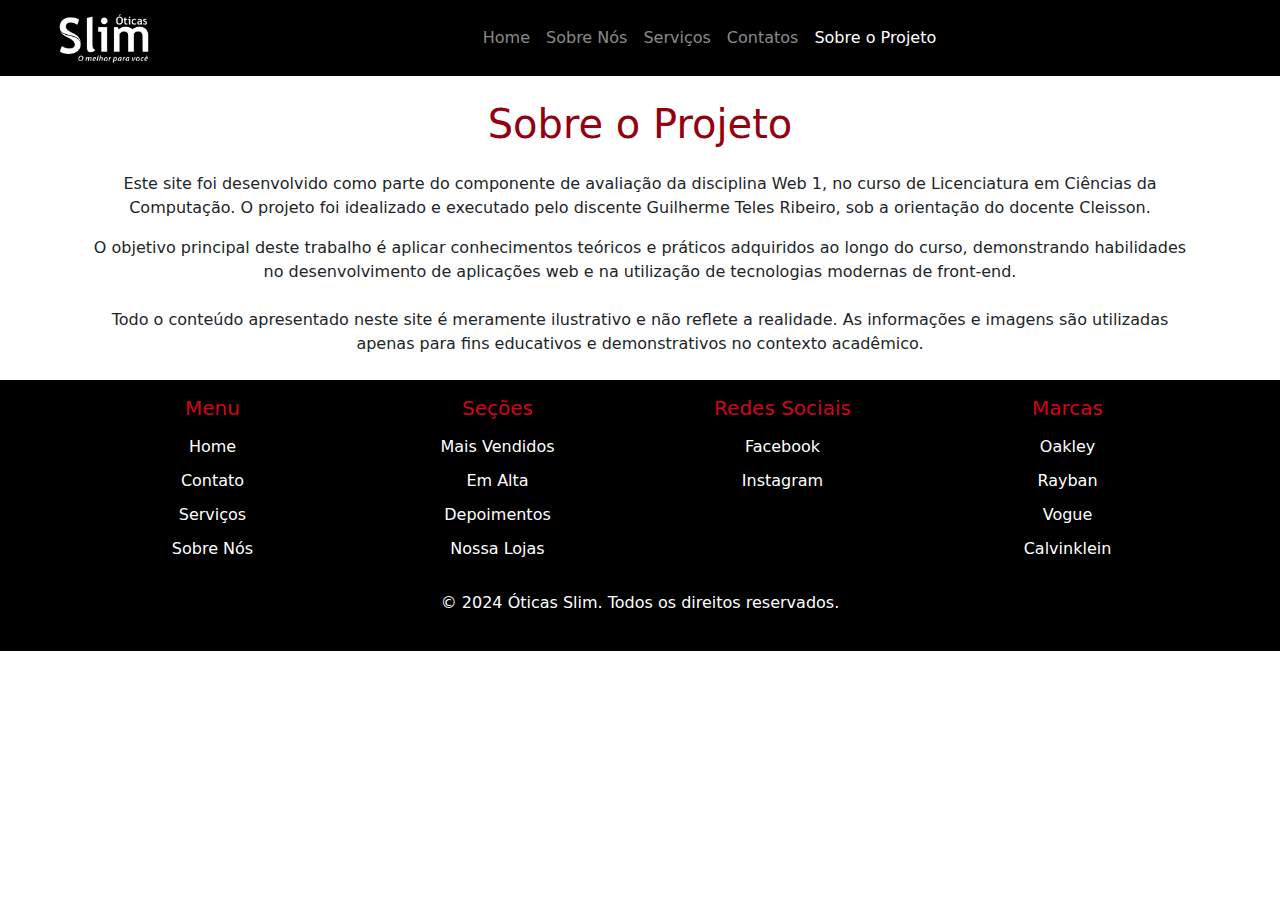
<file: Slim.Web1Projeto/SobreMim.html>
<!DOCTYPE html>
<html lang="pt-br">
<head>
    <meta charset="UTF-8" />
    <meta name="viewport" content="width=device-width, initial-scale=1.0" />
    <link
      href="https://cdn.jsdelivr.net/npm/bootstrap@5.3.3/dist/css/bootstrap.min.css"
      rel="stylesheet"
      integrity="sha384-QWTKZyjpPEjISv5WaRU9OFeRpok6YctnYmDr5pNlyT2bRjXh0JMhjY6hW+ALEwIH"
      crossorigin="anonymous"
    />
    <link rel="stylesheet" href="Css/styles.css" />
    <title>Sobre o Projeto</title>
</head>
<body>
    <nav class="navbar navbar-expand-sm navbar-dark navbar-custom">
        <div class="container-fluid">
            <a class="navbar-brand" href="Index.html"><img src="Imgs/Logo.png" alt="Logo" height="50"></a>
            <button class="navbar-toggler" type="button" data-bs-toggle="collapse" data-bs-target="#navbarNav" aria-controls="navbarNav" aria-expanded="false" aria-label="Toggle navigation">
                <span class="navbar-toggler-icon"></span>
            </button>
            <div class="collapse navbar-collapse justify-content-center" id="navbarNav">
                <ul class="navbar-nav">
                    <li class="nav-item">
                        <a class="nav-link" href="Index.html">Home</a>
                    </li>
                    <li class="nav-item">
                        <a class="nav-link" href="SobreNos.html">Sobre Nós</a>
                    </li>
                    <li class="nav-item">
                        <a class="nav-link" href="Servicos.html">Serviços</a>
                    </li>
                    <li class="nav-item">
                        <a class="nav-link" href="Contatos.html">Contatos</a>
                    </li>
                    <li class="nav-item ms-auto">
                        <a class="nav-link active" href="SobreMim.html">Sobre o Projeto</a>
                    </li>
                </ul>
            </div>
        </div>
    </nav>
    
    <div class="container mt-4">
        <h1 class="text-center">Sobre o Projeto</h1>
        <p class="text-center mt-4">
            Este site foi desenvolvido como parte do componente de avaliação da disciplina Web 1, no curso de Licenciatura em Ciências da Computação. O projeto foi idealizado e executado pelo discente Guilherme Teles Ribeiro, sob a orientação do docente Cleisson.
        </p>
        <p class="text-center">
            O objetivo principal deste trabalho é aplicar conhecimentos teóricos e práticos adquiridos ao longo do curso, demonstrando habilidades no desenvolvimento de aplicações web e na utilização de tecnologias modernas de front-end.
        </p>
        <p class="text-center mt-4">
            Todo o conteúdo apresentado neste site é meramente ilustrativo e não reflete a realidade. As informações e imagens são utilizadas apenas para fins educativos e demonstrativos no contexto acadêmico.
        </p>
    </div>
    
    <footer class="footer-custom text-white text-center py-3 mt-4">
        <div class="container">
            <div class="row">
                <div class="col-md-3 col-sm-6 footer-section">
                    <h5>Menu</h5>
                    <a href="Index.html" class="footer-link">Home</a>
                    <a href="Contatos.html" class="footer-link">Contato</a>
                    <a href="Servicos.html" class="footer-link">Serviços</a>
                    <a href="SobreNos.html" class="footer-link">Sobre Nós</a>
                </div>
                <div class="col-md-3 col-sm-6 footer-section">
                    <h5>Seções</h5>
                    <a href="Index.html#MaisVendidos" class="footer-link">Mais Vendidos</a>
                    <a href="Servicos.html#EmAlta" class="footer-link">Em Alta</a>
                    <a href="Index.html#Depoimentos" class="footer-link">Depoimentos</a>
                    <a href="Contatos.html#NossaLojas" class="footer-link">Nossa Lojas</a>
                </div>
                <div class="col-md-3 col-sm-6 footer-section">
                    <h5>Redes Sociais</h5>
                    <a href="https://pt-br.facebook.com/oticas.slim" target="_blank" class="social-link">Facebook</a>
                    <a href="https://www.instagram.com/oticasslim/" target="_blank" class="social-link">Instagram</a>
                </div>
                <div class="col-md-3 col-sm-6 footer-section">
                    <h5>Marcas</h5>
                    <a href="Servicos.html#Oakley" class="footer-link">Oakley</a>
                    <a href="Servicos.html#Rayban" class="footer-link">Rayban</a>
                    <a href="Servicos.html#Vogue" class="footer-link">Vogue</a>
                    <a href="Servicos.html#Calvinklein" class="footer-link">Calvinklein</a>
                </div>
                <div class="col-md-12 footer-section">
                    <p class="mb-0"> © 2024 Óticas Slim. Todos os direitos reservados.</p>
                </div>
            </div>
        </div>
    </footer>

    <script src="Js/IndexJs.js"></script>
    <script src="https://code.jquery.com/jquery-3.5.1.slim.min.js"></script>
    <script src="https://cdn.jsdelivr.net/npm/@popperjs/core@2.5.4/dist/umd/popper.min.js"></script>
    <script src="https://stackpath.bootstrapcdn.com/bootstrap/4.5.2/js/bootstrap.min.js"></script>
    <script src="https://cdn.jsdelivr.net/npm/bootstrap@5.3.3/dist/js/bootstrap.bundle.min.js" integrity="sha384-YvpcrYf0tY3lHB60NNkmXc5s9fDVZLESaAA55NDzOxhy9GkcIdslK1eN7N6jIeHz" crossorigin="anonymous"></script>
</body>
</html>
</file>
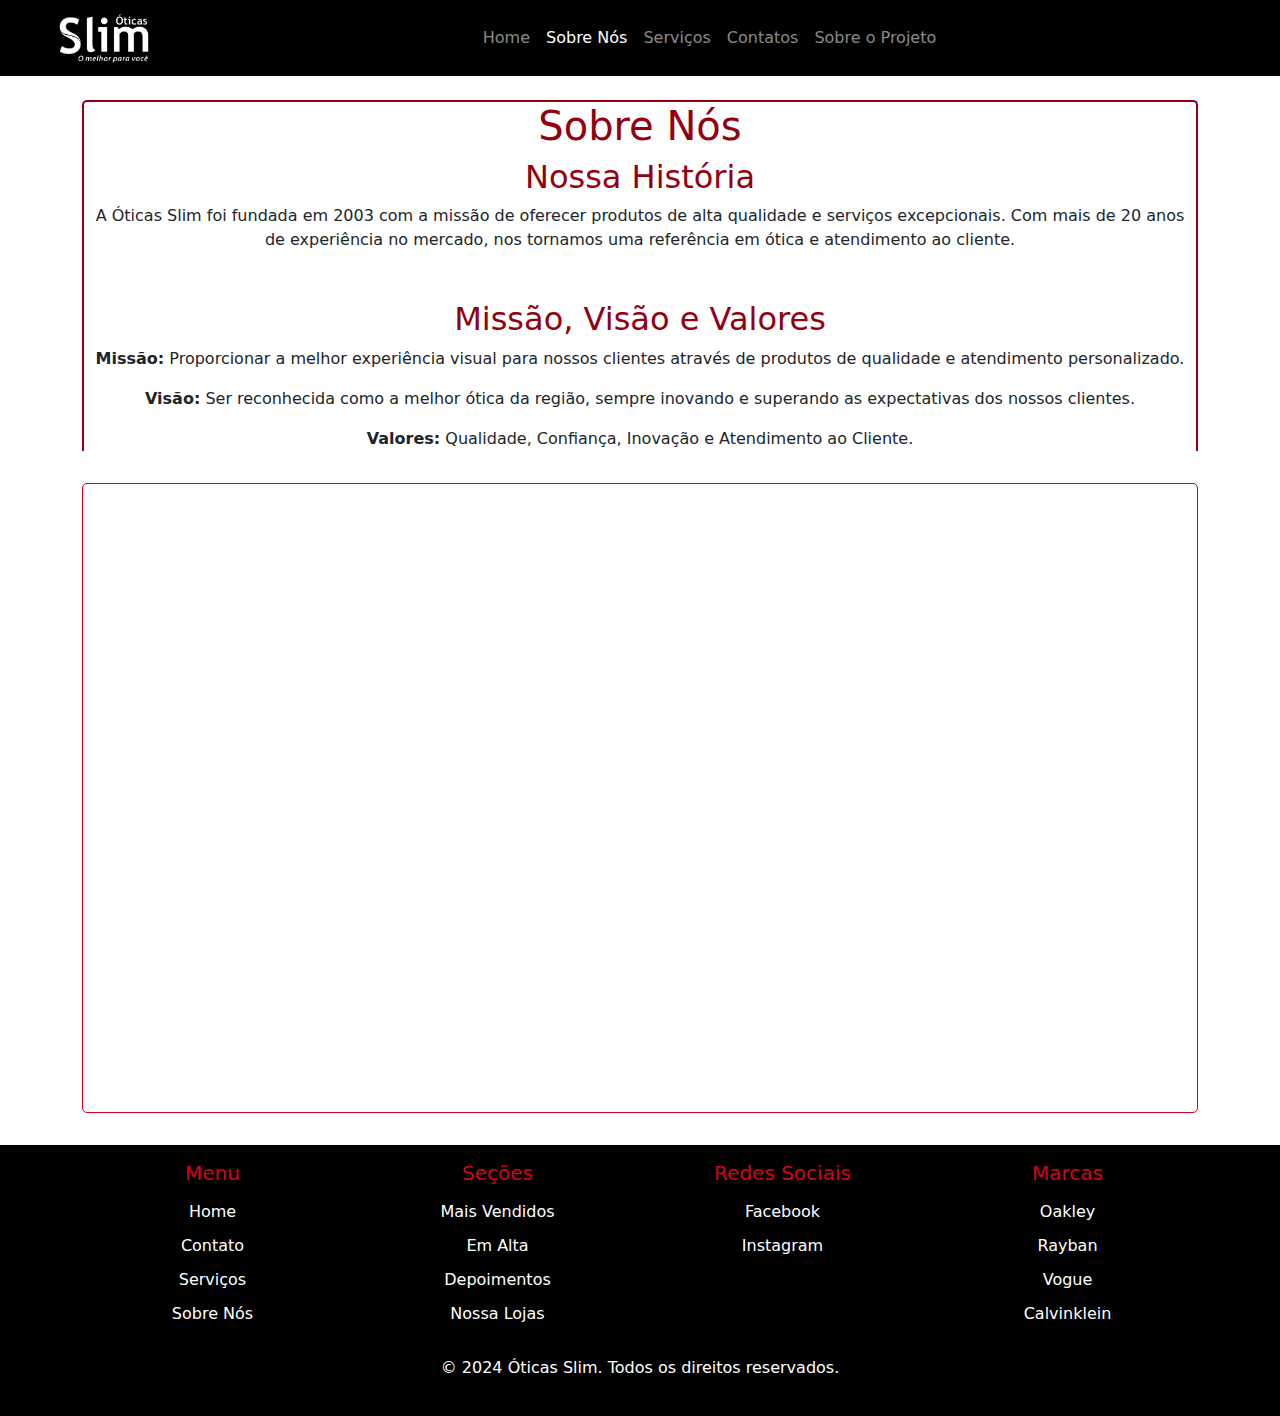
<file: Slim.Web1Projeto/SobreNos.html>
<!DOCTYPE html>
<html lang="pt-br">
<head>
    <meta charset="UTF-8" />
    <meta name="viewport" content="width=device-width, initial-scale=1.0" />
    <link
        href="https://cdn.jsdelivr.net/npm/bootstrap@5.3.3/dist/css/bootstrap.min.css"
        rel="stylesheet"
        integrity="sha384-QWTKZyjpPEjISv5WaRU9OFeRpok6YctnYmDr5pNlyT2bRjXh0JMhjY6hW+ALEwIH"
        crossorigin="anonymous"
    />
    <link rel="stylesheet" href="Css/styles.css" />
    <title>Óticas Slim - Sobre Nós  </title>
</head>
<body>
    <!-- Barra Superior -->
    <nav class="navbar navbar-expand-sm navbar-dark navbar-custom">
        <div class="container-fluid">
            <a class="navbar-brand" href="Index.html"><img src="Imgs/Logo.png" alt="Logo" height="50"></a>
            <button class="navbar-toggler" type="button" data-bs-toggle="collapse" data-bs-target="#navbarNav" aria-controls="navbarNav" aria-expanded="false" aria-label="Toggle navigation">
                <span class="navbar-toggler-icon"></span>
            </button>
            <div class="collapse navbar-collapse justify-content-center" id="navbarNav">
                <ul class="navbar-nav">
                    <li class="nav-item">
                        <a class="nav-link " aria-current="page" href="Index.html">Home</a>
                    </li>
                    <li class="nav-item">
                        <a class="nav-link active" href="SobreNos.html">Sobre Nós</a>
                    </li>
                    <li class="nav-item">
                        <a class="nav-link" href="Servicos.html">Serviços</a>
                    </li>
                    <li class="nav-item">
                        <a class="nav-link" href="Contatos.html">Contatos</a>
                    </li>
                    <li class="nav-item ms-auto">
                        <a class="nav-link" href="SobreMim.html">Sobre o Projeto</a>
                    </li>
                </ul>
            </div>
        </div>
    </nav> 
    <div class="container mt-4">
        <div class="divider">
                <h1>Sobre Nós </h1>
        <section>
            <div class="row ">
                <h2>Nossa História</h2>
                <p>A Óticas Slim foi fundada em 2003 com a missão de oferecer produtos de alta qualidade e serviços excepcionais. Com mais de 20 anos de experiência no mercado, nos tornamos uma referência em ótica e atendimento ao cliente.</p>
            </div>
        </section>

        <section>
            <h2>Missão, Visão e Valores</h2>
            <p><strong>Missão:</strong> Proporcionar a melhor experiência visual para nossos clientes através de produtos de qualidade e atendimento personalizado.</p>
            <p><strong>Visão:</strong> Ser reconhecida como a melhor ótica da região, sempre inovando e superando as expectativas dos nossos clientes.</p>
            <p><strong>Valores:</strong> Qualidade, Confiança, Inovação e Atendimento ao Cliente.</p>
        </section>
  
    </div>
 
    <section class="mt-4">
        <div class="video-wrapper">
            <iframe width="1519" height="534" src="https://www.youtube.com/embed/YJQ-m5cJZkE" title="Óticas Slim Dias Dávila Bahia" frameborder="0" allow="accelerometer; autoplay; clipboard-write; encrypted-media; gyroscope; picture-in-picture; web-share" referrerpolicy="strict-origin-when-cross-origin" allowfullscreen></iframe>
        </div>
    </section> 
        </div>


    <footer class="footer-custom text-white text-center py-3 mt-4">
        <div class="container">
              <div class="row">
                <div class="col-md-3 col-sm-6 footer-section">
                  <h5>Menu</h5>
                  <a href="Index.html" class="footer-link ">Home</a>
                  <a href="Contatos.html" class="footer-link">Contato</a>
                  <a href="Servicos.html" class="footer-link">Serviços</a>
                  <a href="SobreNos.html" class="footer-link">Sobre Nós</a>
                </div>
                <div class="col-md-3 col-sm-6 footer-section">
                    <h5>Seções</h5>
                    <a href="Index.html#MaisVendidos" class="footer-link ">Mais Vendidos</a>
                    <a href="Servicos.html#EmAlta" class="footer-link">Em Alta</a>
                    <a href="Index.html#Depoimentos" class="footer-link">Depoimentos</a>
                    <a href="Contatos.html#NossaLojas" class="footer-link">Nossa Lojas</a>
                </div>
                
                <div class="col-md-3 col-sm-6 footer-section">
                    <h5>Redes Sociais</h5>
                    <a href="https://pt-br.facebook.com/oticas.slim" target="_blank" class="social-link">Facebook</a>
                    <a href="https://www.instagram.com/oticasslim/" target="_blank" class="social-link">Instagram</a>
                </div>
                
                <div class="col-md-3 col-sm-6 footer-section">
                  <h5>Marcas</h5>
                  <a href="Servicos.html#Oakley" class="footer-link ">Oakley</a>
                  <a href="Servicos.html#Rayban" class="footer-link">Rayban</a>
                  <a href="Servicos.html#Vogue" class="footer-link">Vogue</a>
                  <a href="Servicos.html#Calvinklein" class="footer-link">Calvinklein</a>
                </div>
                <div class="col-md-12 footer-section">
  
                    <p class="mb-0"> © 2024 Óticas Slim. Todos os direitos reservados.</p>
                </div>
              </div>
          </div>
    </footer>

    <script src="Js/IndexJs.js"></script>
    <script src="https://code.jquery.com/jquery-3.5.1.slim.min.js"></script>
    <script src="https://cdn.jsdelivr.net/npm/@popperjs/core@2.5.4/dist/umd/popper.min.js"></script>
    <script src="https://stackpath.bootstrapcdn.com/bootstrap/4.5.2/js/bootstrap.min.js"></script>
    <script src="https://cdn.jsdelivr.net/npm/bootstrap@5.3.3/dist/js/bootstrap.bundle.min.js" integrity="sha384-YvpcrYf0tY3lHB60NNkmXc5s9fDVZLESaAA55NDzOxhy9GkcIdslK1eN7N6jIeHz" crossorigin="anonymous"></script>
</body>
</html>
</file>
<file: Slim.Web1Projeto/Css/styles.css>
.navbar-collapse {
    display: flex;
    justify-content: center;
    align-items: center;
}
.navbar-nav {
    text-align: center;
}

body {
    margin: 0;

}
.text-align-center {
    display: flex;
    justify-content: center;  
    align-items: center;  
    text-align: center;  
}
.instagram-media {
    max-width: 100%;  
}

.navbar-custom {
    background-color: #000000 !important;
    padding: 0.5rem 1rem;
}

.navbar-brand img {
    height: 50px;
    margin-left: 30px;
}

.navbar-nav .nav-link {
    font-size: 1rem;  
    padding: 0.5rem 1rem;  
}

/* Estilo da divisória */
.divider {
    border-top: 2px solid #93000f;
    border-left: 2px solid #93000f;
    border-right: 2px solid #93000f;
    text-align: center;
    border-radius: 5px;
    border-bottom-left-radius: 0;
    border-bottom-right-radius: 0;
}

.divider-img {
    width: 100%;
    height: auto;  
    display: block;  
}
 
.carousel-item img {
    transition: transform 0.5s ease;
}

@media (max-width: 992px) {
    .carousel-item img {
        transform: scale(1.1);
    }
}
 
.footer-custom {
    background-color: #000000;
    color: #fff;
}

.footer-custom p {
    margin: 0;
}

h1, h2 {
    color: #93000f;
}

section {
    margin-bottom: 2rem;
}
.iframe-container {
    background: white; /* Adiciona um fundo branco para que o padding seja visível */
    box-sizing: border-box; /* Garante que o padding seja incluído nas dimensões do contêiner */
    overflow: hidden; /* Evita overflow */
    position: relative; /* Necessário para o iframe ser posicionado corretamente */
    width: 100%;
    height: 0;
    padding-bottom: 100%; /* Mantém a proporção do iframe */
    border-radius: 15PX;
}

iframe {
    width: 100%;
    height: 100%;
    border: 0;
    position: absolute;
    top: 0;
    left: 0;
}
  
.video-wrapper {
    position: relative;
    padding-bottom: 56.25%; /* 16:9 aspect ratio */
    height: 0;
    overflow: hidden;
    max-width: 100%;
    border: 1px solid #d20518;
    border-radius: 5px;
}

.video-wrapper iframe {
    position: absolute;
    top: 0;
    left: 0;
    width: 100%;
    height: 100%;
}

.square-image {
    position: relative;
    width: 100%;
    padding-bottom: 100%; /* 1:1 Aspect Ratio */
    overflow: hidden;
}

.square-image img {
    position: absolute;
    top: 0;
    left: 0;
    width: 100%;
    height: 100%;
    object-fit: cover;
}

.card {
    border: none; 
    transition: box-shadow 0.3s ease;  
}

.card:hover {
    box-shadow: 0 0px 10px #87000e;
}

.topline {
    border-top: 0px solid #d20518;
}

.testimonial-image {
    width: 150px;  
    height: 150px;  
    object-fit: cover;
}

.full-width-button {
    display: block;
    width: 100%;
    background-color: #000000;
    color: white;
    padding: 15px;
    text-align: center;
    text-transform: uppercase;
    border: none;
    font-size: 1.2em;
    cursor: pointer;
    text-decoration: none;
    border-radius: 10px;
    
}

.full-width-button:hover {
    background-color: rgb(0, 0, 0);
    border: 2px solid #000000;
    color: #d20518;
}

.footer-custom {
    background-color: #000000;
    color: #fff;
    padding: 20px 0;
}

.footer-section {
    margin-bottom: 20px;
}

.footer-section h5 {
    margin-bottom: 15px;
    font-size: 1.25rem;
    color: #d20518;
}

.footer-section a {
    display: block;
    color: #fff;
    text-decoration: none;
    margin-bottom: 10px;
    transition: color 0.3s ease;
}

.footer-section a:hover {
    color: #d20518;
}

.footer-section p {
    margin: 0;
}

@media (max-width: 768px) {
    .footer-section {
        margin-bottom: 15px;
    }
}
</file>
